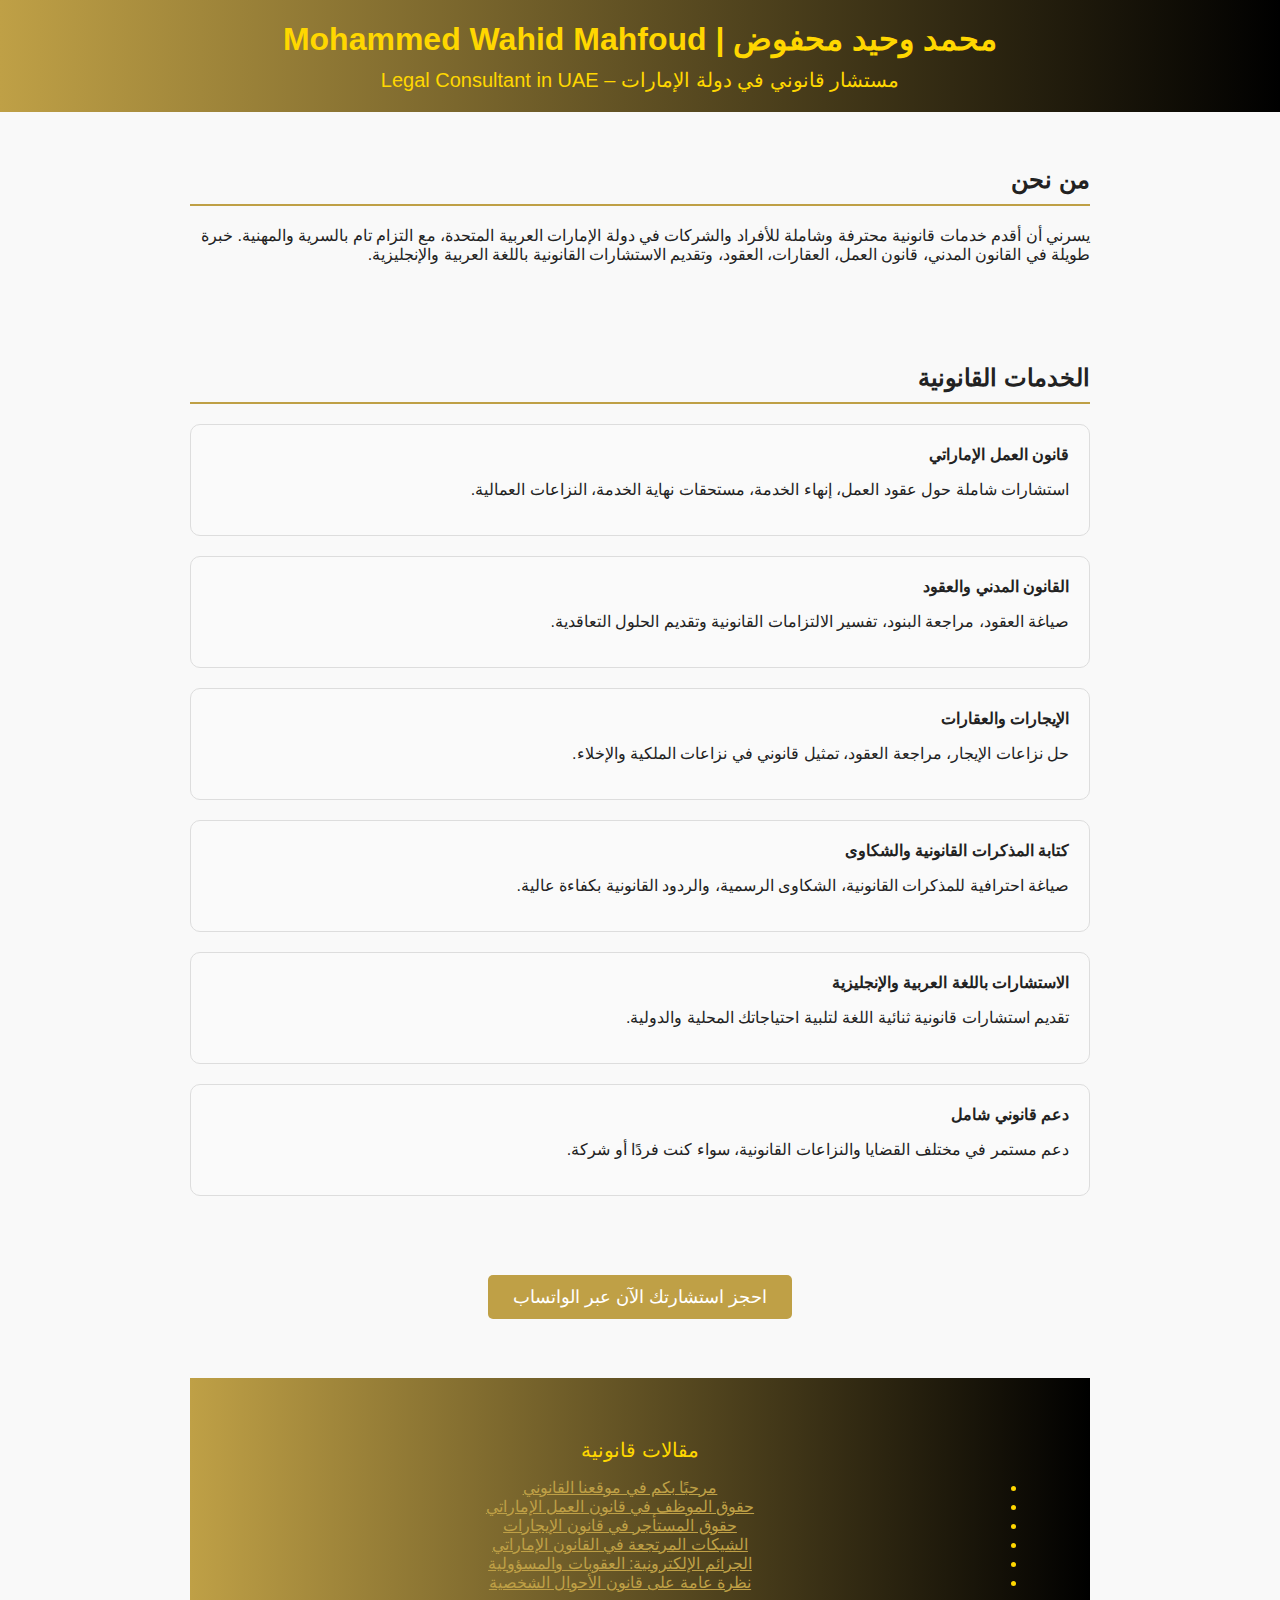
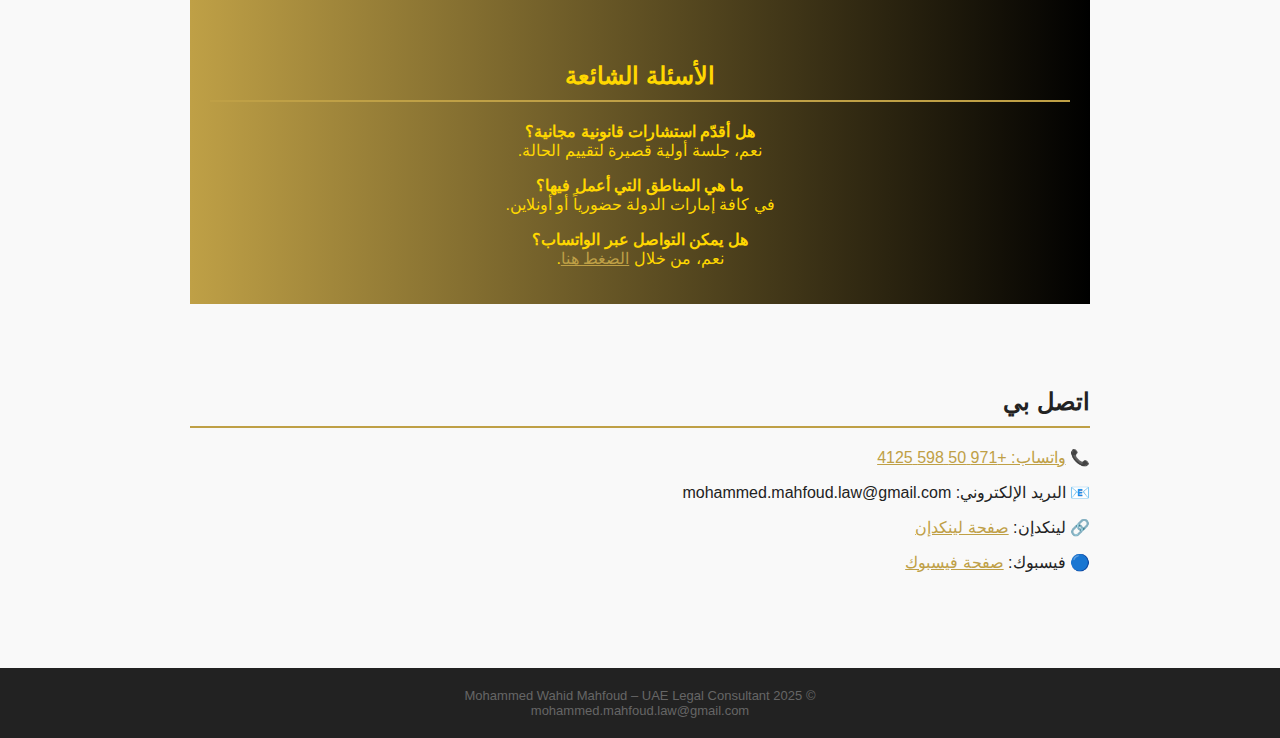
<file: index.html>
<!DOCTYPE html><html lang="ar" dir="rtl">
<head>
  <meta charset="UTF-8" />
  <meta name="viewport" content="width=device-width, initial-scale=1.0" />
  <title>محمد وحيد محفوض | مستشار قانوني – Legal Consultant UAE</title>
  <link rel="stylesheet" href="https://fonts.googleapis.com/css2?family=Cairo:wght@400;700&display=swap" />
  <style>
    body {
      font-family: 'Cairo', sans-serif;
      margin: 0;
      padding: 0;
      background: #fff;
      color: #222;
    }
    header {
      background: linear-gradient(to left, #000, #bfa046);
      color: white;
      padding: 30px 20px;
      text-align: center;
    }
    header h1 {
      margin: 0;
      font-size: 32px;
    }
    header h2 {
      margin: 10px 0 0;
      font-size: 20px;
      font-weight: normal;
    }
    section {
      padding: 40px 20px;
      max-width: 1000px;
      margin: auto;
    }
    h3 {
      border-bottom: 2px solid #bfa046;
      padding-bottom: 10px;
      margin-bottom: 20px;
      font-size: 24px;
    }
    .service-box {
      border: 1px solid #ddd;
      border-radius: 10px;
      padding: 20px;
      margin-bottom: 20px;
      background-color: #fafafa;
    }
    .cta {
      text-align: center;
      margin: 40px 0;
    }
    .cta a {
      background-color: #bfa046;
      color: white;
      padding: 12px 25px;
      text-decoration: none;
      font-size: 18px;
      border-radius: 5px;
    }
    footer {
      background-color: #222;
      color: white;
      padding: 20px;
      text-align: center;
      font-size: 14px;
    }
    a {
      color: #bfa046;
    }
  </style>
</head>
<body>
  <header>
    <h1>محمد وحيد محفوض | Mohammed Wahid Mahfoud</h1>
    <h2>مستشار قانوني في دولة الإمارات – Legal Consultant in UAE</h2>
  </header>  <section>
    <h3>من نحن</h3>
    <p>
      يسرني أن أقدم خدمات قانونية محترفة وشاملة للأفراد والشركات في دولة الإمارات العربية المتحدة، مع التزام تام بالسرية والمهنية. خبرة طويلة في القانون المدني، قانون العمل، العقارات، العقود، وتقديم الاستشارات القانونية باللغة العربية والإنجليزية.
    </p>
  </section>  <section>
    <h3>الخدمات القانونية</h3>
    <div class="service-box">
      <strong>قانون العمل الإماراتي</strong>
      <p>استشارات شاملة حول عقود العمل، إنهاء الخدمة، مستحقات نهاية الخدمة، النزاعات العمالية.</p>
    </div>
    <div class="service-box">
      <strong>القانون المدني والعقود</strong>
      <p>صياغة العقود، مراجعة البنود، تفسير الالتزامات القانونية وتقديم الحلول التعاقدية.</p>
    </div>
    <div class="service-box">
      <strong>الإيجارات والعقارات</strong>
      <p>حل نزاعات الإيجار، مراجعة العقود، تمثيل قانوني في نزاعات الملكية والإخلاء.</p>
    </div>
    <div class="service-box">
      <strong>كتابة المذكرات القانونية والشكاوى</strong>
      <p>صياغة احترافية للمذكرات القانونية، الشكاوى الرسمية، والردود القانونية بكفاءة عالية.</p>
    </div>
    <div class="service-box">
      <strong>الاستشارات باللغة العربية والإنجليزية</strong>
      <p>تقديم استشارات قانونية ثنائية اللغة لتلبية احتياجاتك المحلية والدولية.</p>
    </div>
    <div class="service-box">
      <strong>دعم قانوني شامل</strong>
      <p>دعم مستمر في مختلف القضايا والنزاعات القانونية، سواء كنت فردًا أو شركة.</p>
    </div>
  </section>  <div class="cta">
    <a href="https://wa.me/971505984125">احجز استشارتك الآن عبر الواتساب</a>
  </div>  <section>  <!-- صفحة مقالات قانونية | UAE Legal Articles --><!DOCTYPE html><html lang="ar" dir="rtl">
<head>
  <meta charset="UTF-8" />
  <meta name="viewport" content="width=device-width, initial-scale=1.0" />
  <title>مقالات قانونية – قانون العمل الإماراتي</title>
  <style>
    body { font-family: 'Tahoma', sans-serif; margin: 0; padding: 0; background: #f9f9f9; color: #222; }
    header { background-color: #111; color: #ffd700; padding: 20px; text-align: center; }
    h1 { margin: 0; font-size: 28px; }
    section { padding: 30px; max-width: 900px; margin: auto; }
    article { background: #fff; margin-bottom: 30px; padding: 20px; border-radius: 8px; box-shadow: 0 0 8px rgba(0,0,0,0.1); }
    article h2 { margin-top: 0; color: #b58900; }
    article p { line-height: 1.8; font-size: 17px; }
    footer { text-align: center; font-size: 13px; color: #666; margin-top: 50px; padding: 20px; }
  </style>
</head>
<body>
  <header>
    <section id="articles" class="articles-section">
  <h2>مقالات قانونية</h2>
  <ul class="article-list">
    <li><a href="المقالات/article-welcome.html">مرحبًا بكم في موقعنا القانوني</a></li>
    <li><a href="المقالات/article-labor-rights.html">حقوق الموظف في قانون العمل الإماراتي</a></li>
    <li><a href="المقالات/article-rental-law.html">حقوق المستأجر في قانون الإيجارات</a></li>
    <li><a href="المقالات/article-checks.html">الشيكات المرتجعة في القانون الإماراتي</a></li>
    <li><a href="المقالات/article-cybercrimes.html">الجرائم الإلكترونية: العقوبات والمسؤولية</a></li>
    <li><a href="المقالات/article-family-law.html">نظرة عامة على قانون الأحوال الشخصية</a></li>
  </ul>
</section>
</body>
</html>  <h3>الأسئلة الشائعة</h3>
    <p><strong>هل أقدّم استشارات قانونية مجانية؟</strong><br />نعم، جلسة أولية قصيرة لتقييم الحالة.</p>
    <p><strong>ما هي المناطق التي أعمل فيها؟</strong><br />في كافة إمارات الدولة حضورياً أو أونلاين.</p>
    <p><strong>هل يمكن التواصل عبر الواتساب؟</strong><br />نعم، من خلال <a href="https://wa.me/971505984125">الضغط هنا</a>.</p>
  </section>  <section>
    <h3>اتصل بي</h3>
    <p>📞 <a href="https://wa.me/971505984125">واتساب: +971 50 598 4125</a></p>
    <p>📧 البريد الإلكتروني: mohammed.mahfoud.law@gmail.com</p>
    <p>🔗 لينكدإن: <a href="https://www.linkedin.com/company/mohammed-mahfoud-uae-law-consultant/">صفحة لينكدإن</a></p>
    <p>🔵 فيسبوك: <a href="https://www.facebook.com/share/1AnbqiC8cM/">صفحة فيسبوك</a></p>
  </section>  <footer>
    © 2025 Mohammed Wahid Mahfoud – UAE Legal Consultant<br />
    mohammed.mahfoud.law@gmail.com
  </footer>
</body>
</html>
</file>
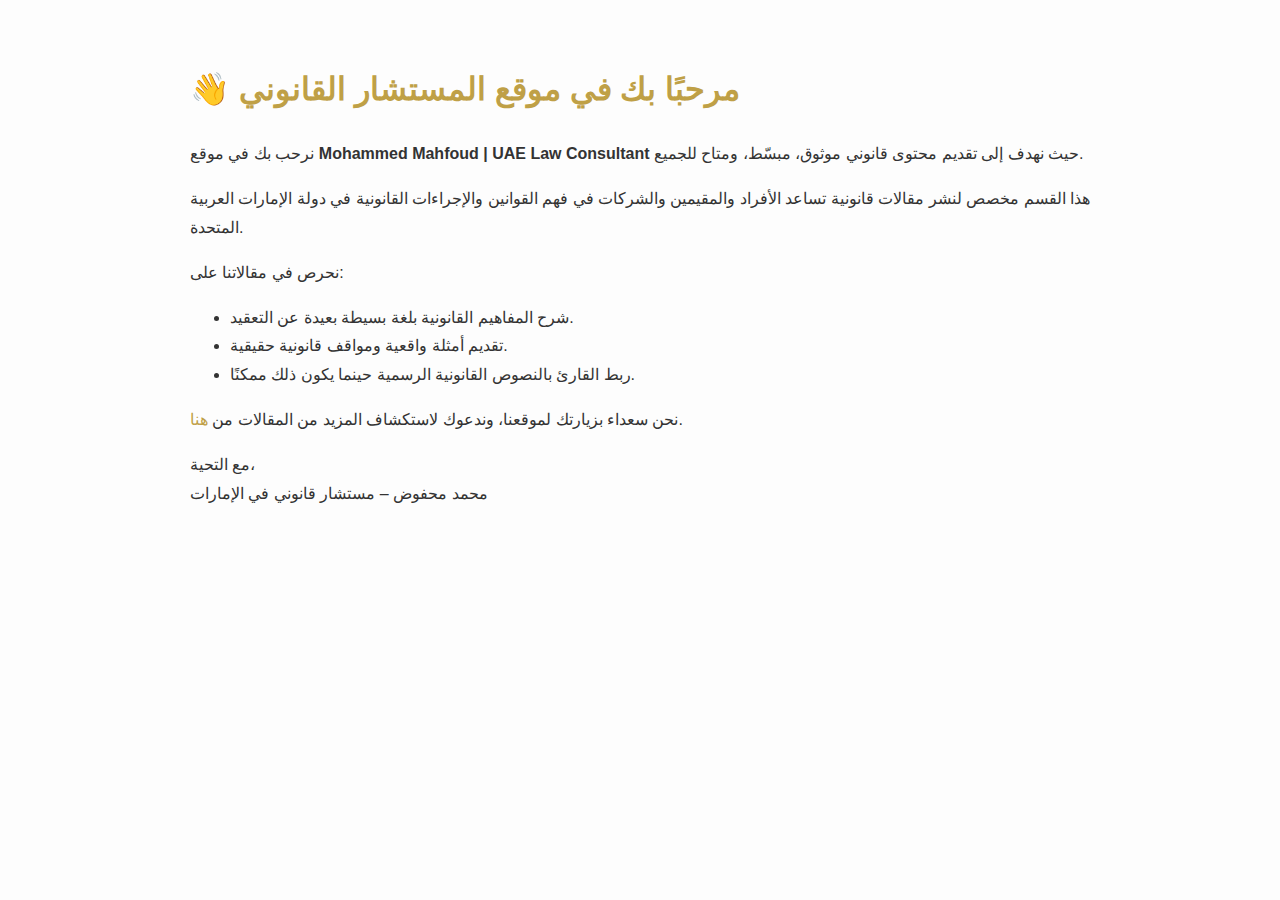
<file: articles/article-welcome.html>
<!DOCTYPE html>
<html lang="ar">
<head>
  <meta charset="UTF-8">
  <title>مرحبًا بك في موقع المستشار القانوني</title>
  <meta name="viewport" content="width=device-width, initial-scale=1.0">
  <style>
    body { font-family: Arial, sans-serif; line-height: 1.8; padding: 40px; background-color: #fdfdfd; color: #333; max-width: 900px; margin: auto; }
    h1 { color: #bfa046; }
    a { color: #bfa046; text-decoration: none; }
  </style>
</head>
<body>
  <h1>👋 مرحبًا بك في موقع المستشار القانوني</h1>
  <p>نرحب بك في موقع <strong>Mohammed Mahfoud | UAE Law Consultant</strong> حيث نهدف إلى تقديم محتوى قانوني موثوق، مبسّط، ومتاح للجميع.</p>
  <p>هذا القسم مخصص لنشر مقالات قانونية تساعد الأفراد والمقيمين والشركات في فهم القوانين والإجراءات القانونية في دولة الإمارات العربية المتحدة.</p>
  <p>نحرص في مقالاتنا على:</p>
  <ul>
    <li>شرح المفاهيم القانونية بلغة بسيطة بعيدة عن التعقيد.</li>
    <li>تقديم أمثلة واقعية ومواقف قانونية حقيقية.</li>
    <li>ربط القارئ بالنصوص القانونية الرسمية حينما يكون ذلك ممكنًا.</li>
  </ul>
  <p>نحن سعداء بزيارتك لموقعنا، وندعوك لاستكشاف المزيد من المقالات من <a href="../index.html#legal-articles">هنا</a>.</p>
  <p>مع التحية،<br>محمد محفوض – مستشار قانوني في الإمارات</p>
</body>
</html>
</file>
